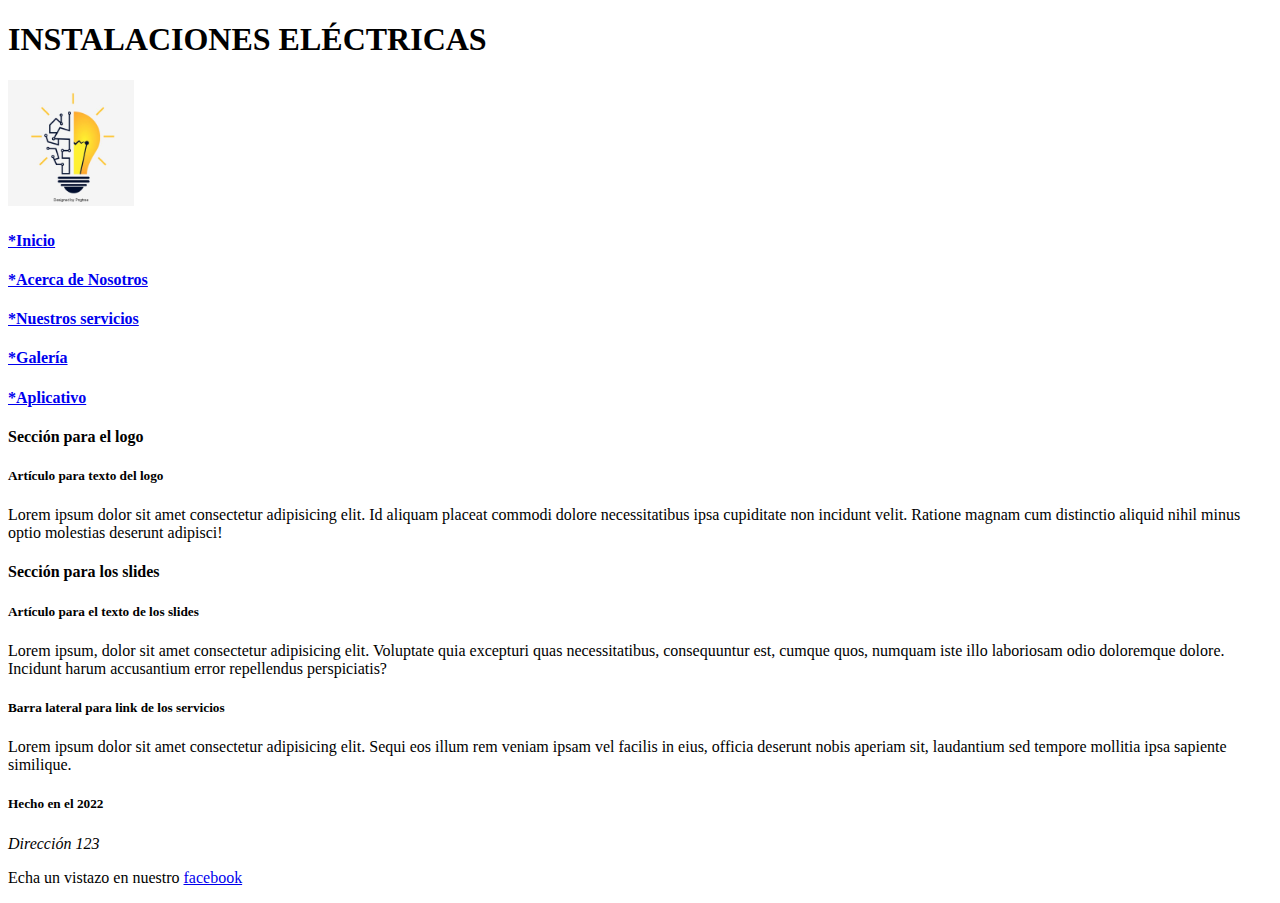
<file: index.html>
<!DOCTYPE html>
<html>
    <head>
        <title>ProyectoPedidos</title>
    </head>
    <body>
        <header>
            <h1>INSTALACIONES ELÉCTRICAS</h1>
        </header>
        <img style="width: 10%;" src="./Assets/logo.jpg" alt="Logo">
        <nav> 
            <h4><a href="./index.html">*Inicio</a></h4>
            <h4><a href="./AcercaDeNosotros.html">*Acerca de Nosotros</a></h4>
            <h4><a href="./NuestrosServicios.html">*Nuestros servicios</a></h4>
            <h4><a href="./Galería.html">*Galería</a></h4>
            <h4><a href="./Aplicativo.html">*Aplicativo</a></h4>
        </nav>
        <section>
            <h4>Sección para el logo</h4>
            <article >
                <h5>Artículo para texto del logo</h5>  
                <p>Lorem ipsum dolor sit amet consectetur adipisicing elit. Id aliquam placeat commodi dolore necessitatibus ipsa cupiditate non incidunt velit. Ratione magnam cum distinctio aliquid nihil minus optio molestias deserunt adipisci!</p>              
            </article>
        </section>
        <section>
            <h4>Sección para los slides</h4>
            <article>
                <h5>Artículo para el texto de los slides</h5>
                <p>Lorem ipsum, dolor sit amet consectetur adipisicing elit. Voluptate quia excepturi quas necessitatibus, consequuntur est, cumque quos, numquam iste illo laboriosam odio doloremque dolore. Incidunt harum accusantium error repellendus perspiciatis?</p>
            </article>
        </section>
        <aside>
            <h5>Barra lateral para link de los servicios</h5>
            <p>Lorem ipsum dolor sit amet consectetur adipisicing elit. Sequi eos illum rem veniam ipsam vel facilis in eius, officia deserunt nobis aperiam sit, laudantium sed tempore mollitia ipsa sapiente similique.</p>
        </aside>
        <footer>
            <h5>Hecho en el 2022</h5>
            <address>Dirección 123</address>
            <p>Echa un vistazo en nuestro <a href="https://es-la.facebook.com/"> facebook</a></p>
        </footer>
    </body>
</html>
</file>
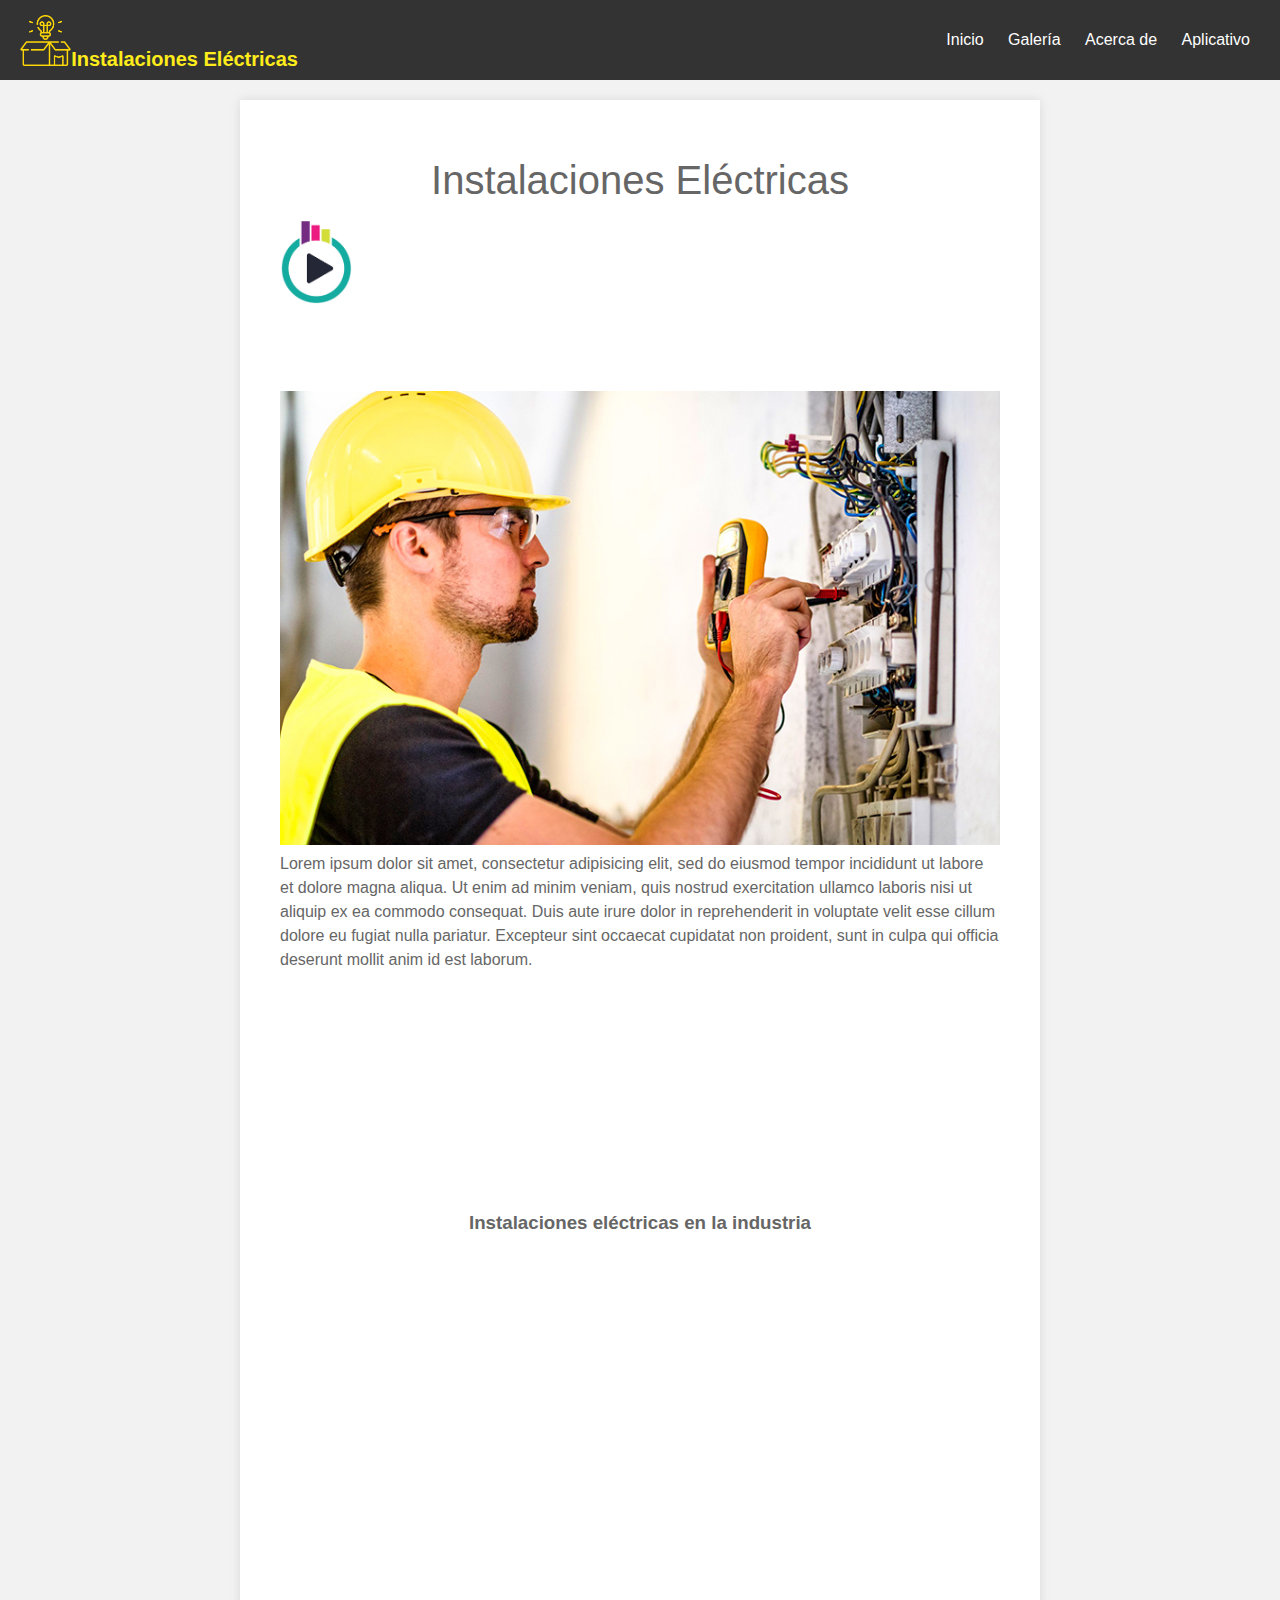
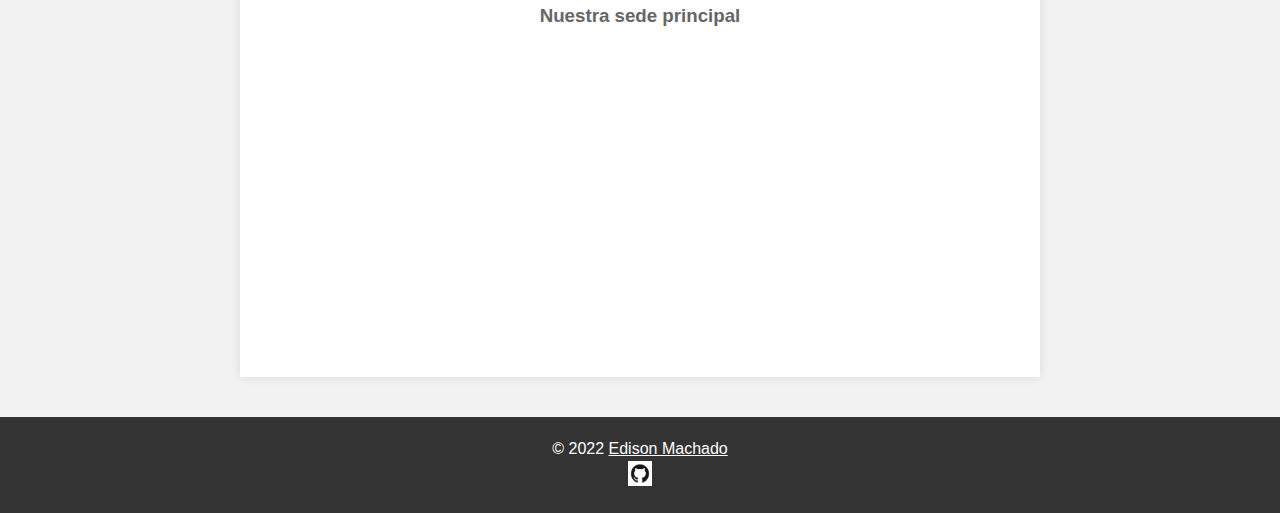
<file: SitioWeb/html/index.html>
<!DOCTYPE html>
<html lang="es">
<head>
    <meta charset="UTF-8">
    <meta http-equiv="X-UA-Compatible" content="IE=edge">
    <meta name="viewport" content="width=device-width, initial-scale=1.0">
    <title>Aplicativo</title>
    <link rel="shortcut icon" href="../../Assets/Head/favicon.ico" type="image/x-icon">
    <link rel="stylesheet" href="../css/index.css">
</head>
<body>
    <header id="Cabecera">		
		<a id="Logo" href="./index.html">
			<span class="NombreSitio"><img id="imag"  src="../../Assets/Header/LogoEmpresa.png" alt="">Instalaciones Eléctricas</span>

			<!-- <span class="NombreSitio">Instalaciones Eléctricas</span> -->
			<!-- <span class="Artículos">Contactores / Arrancadores / Variadores</span> -->
		</a>
		<nav>
			<ul>
				<li><a href="./index.html">Inicio</a></li>				
				<li><a href="./Galería.html">Galería</a></li>
				<li><a href="./AcercaDeNosotros.html">Acerca de</a></li>
				<li><a href="./Aplicativo.html">Aplicativo</a></li>
			</ul>
		</nav>
	</header>	
	<section id="Contenido">	
		<article>
			<header>
				<h1>Instalaciones Eléctricas</h1>
				<!-- <h4>  Escucha a nuestra Asesora !!</h4> -->
				<a href="#VerVideo"><img class="logoVideo" src="../../Assets/Aplicativo/videoLogo.png" alt="LogoVideo"></a>
			</header>		 
			<div class="Parrafo">
				<img class="imagenCentral" src="../../Assets/Inicio/tipos-de-instalaciones-electricas.jpg" alt="ImgInicio" />			
				<p>Lorem ipsum dolor sit amet, consectetur adipisicing elit, sed do eiusmod tempor incididunt ut labore et dolore magna aliqua. Ut enim ad minim veniam, quis nostrud exercitation ullamco laboris nisi ut aliquip ex ea commodo consequat. Duis aute irure dolor in reprehenderit in voluptate velit esse cillum dolore eu fugiat nulla pariatur. Excepteur sint occaecat cupidatat non proident, sunt in culpa qui officia deserunt mollit anim id est laborum.</p>
			</div>			
		</article>	
		<div align = "center" class="Video">
			<h3 id="VerVideo">Instalaciones eléctricas en la industria</h3>
			<iframe width="400" height="300" src="https://www.youtube.com/embed/58m-NjdTgJ8" title="YouTube video player" frameborder="0" allow="accelerometer; autoplay; clipboard-write; encrypted-media; gyroscope; picture-in-picture" allowfullscreen></iframe>
		</div>
		<br>
		<div align= "center" class="Mapa">	
			<h3>Nuestra sede principal</h3>	
			<iframe src="https://www.google.com/maps/embed?pb=!1m14!1m12!1m3!1d1988.4642608614533!2d-74.10269567144856!3d4.606818769326936!2m3!1f0!2f0!3f0!3m2!1i1024!2i768!4f13.1!5e0!3m2!1ses!2sco!4v1650582232494!5m2!1ses!2sco" width="400" height="300" style="border:0;" allowfullscreen="" loading="lazy" referrerpolicy="no-referrer-when-downgrade"></iframe>
		</div>
		<br>
	</section>	
	<footer id="Footer">
		<p>&copy; 2022 <a href="https://github.com/edisongustavomachado" target="blank">Edison Machado</a></p>
		<img src="../../Assets/Footer/LogoGitHub.png" alt="LogoGithub">
	</footer>
</body>
</html>
</file>
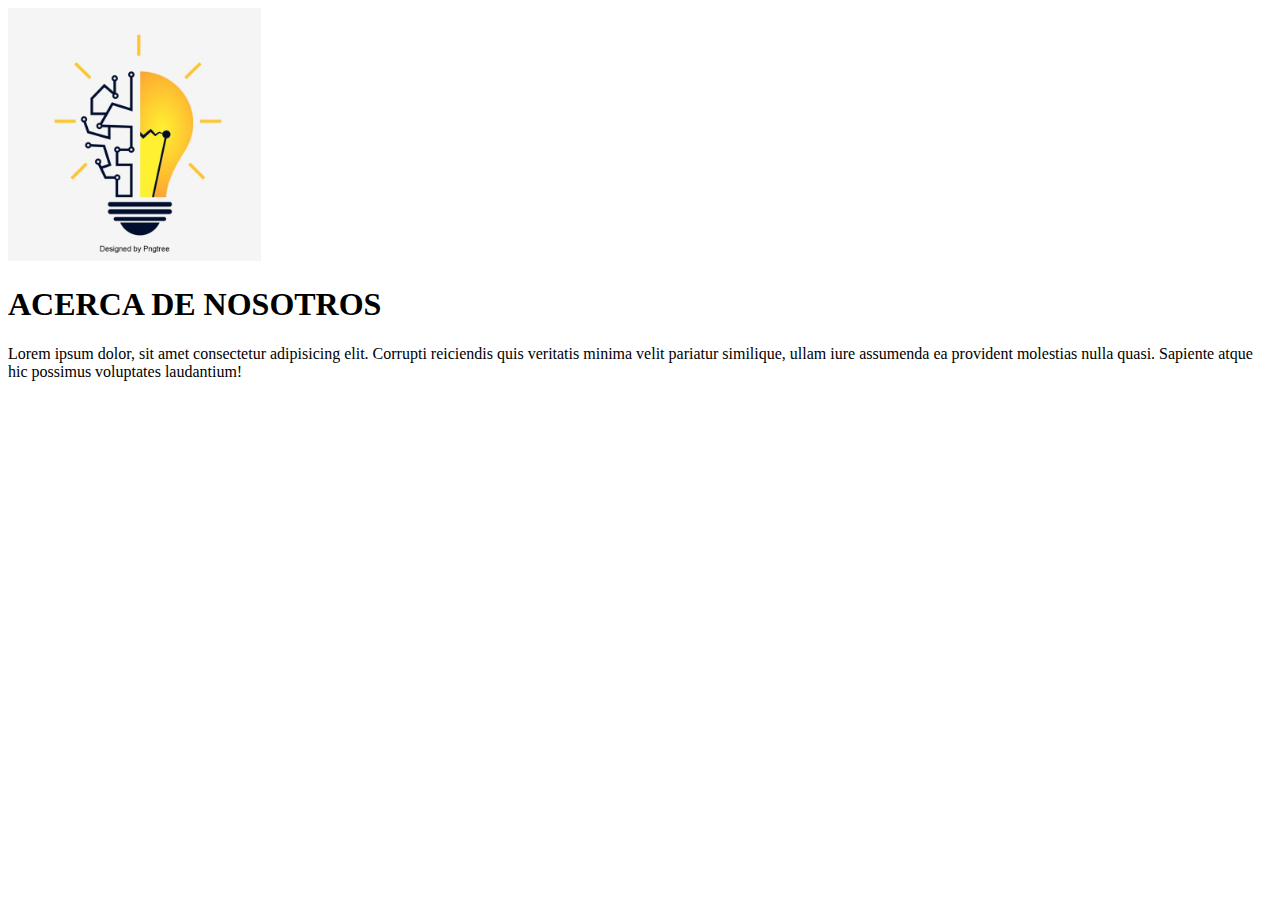
<file: AcercaDeNosotros.html>
<!DOCTYPE html>
<html lang="en">
<head>
    <meta charset="UTF-8">
    <meta http-equiv="X-UA-Compatible" content="IE=edge">
    <meta name="viewport" content="width=device-width, initial-scale=1.0">
    <title>Acerca de Nosotros</title>
</head>
<body>
    <a href="index.html"><img style="width: 20%;" src="./Assets/logo.jpg" alt="Logo"></a>
    <h1>ACERCA DE NOSOTROS</h1>
    <P>Lorem ipsum dolor, sit amet consectetur adipisicing elit. Corrupti reiciendis quis veritatis minima velit pariatur similique, ullam iure assumenda ea provident molestias nulla quasi. Sapiente atque hic possimus voluptates laudantium!</P>
</body>
</html>
</file>
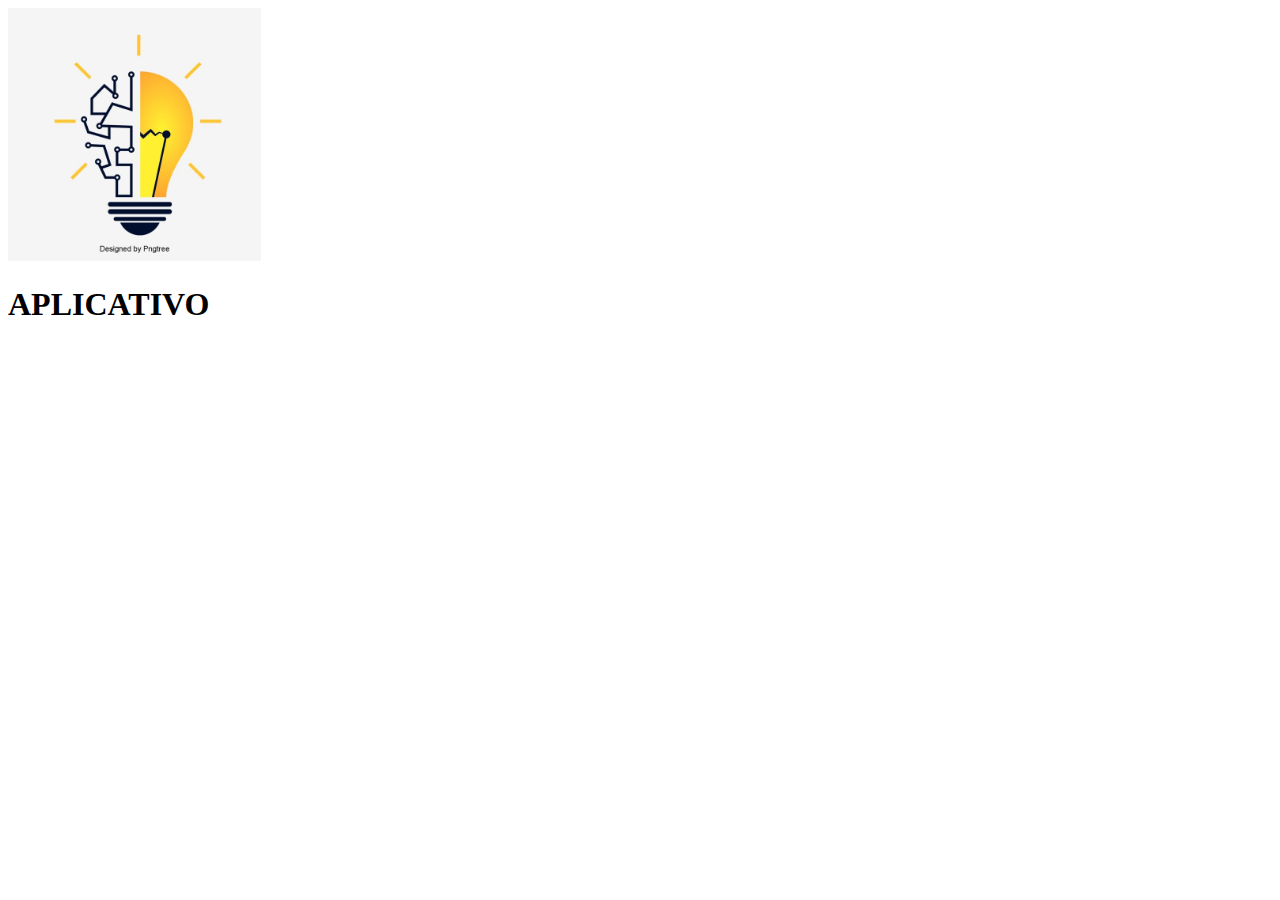
<file: Aplicativo.html>
<!DOCTYPE html>
<html lang="en">
<head>
    <meta charset="UTF-8">
    <meta http-equiv="X-UA-Compatible" content="IE=edge">
    <meta name="viewport" content="width=device-width, initial-scale=1.0">
    <title>Aplicativo</title>
</head>
<body>
    <a href="index.html"><img style="width: 20%;" src="./Assets/logo.jpg" alt="Logo"></a>
    <h1>APLICATIVO</h1>
</body>
</html>
</file>
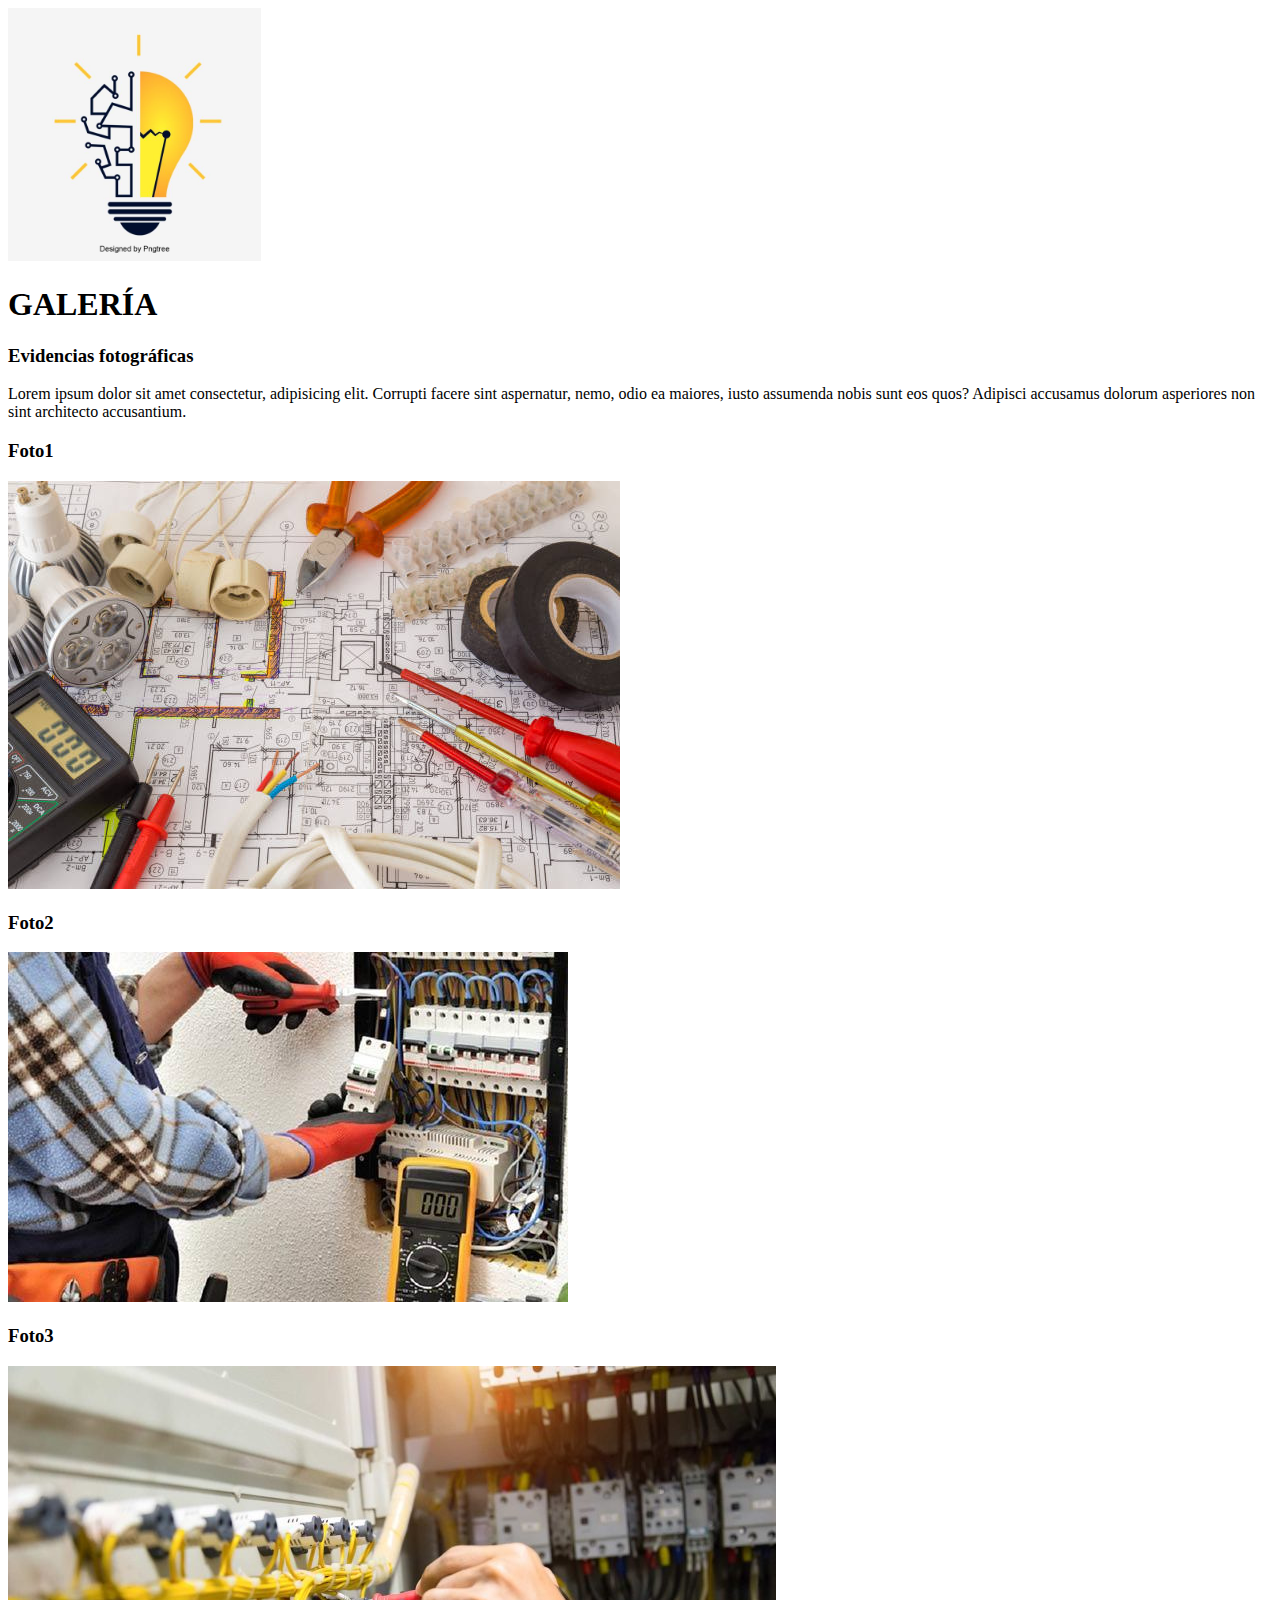
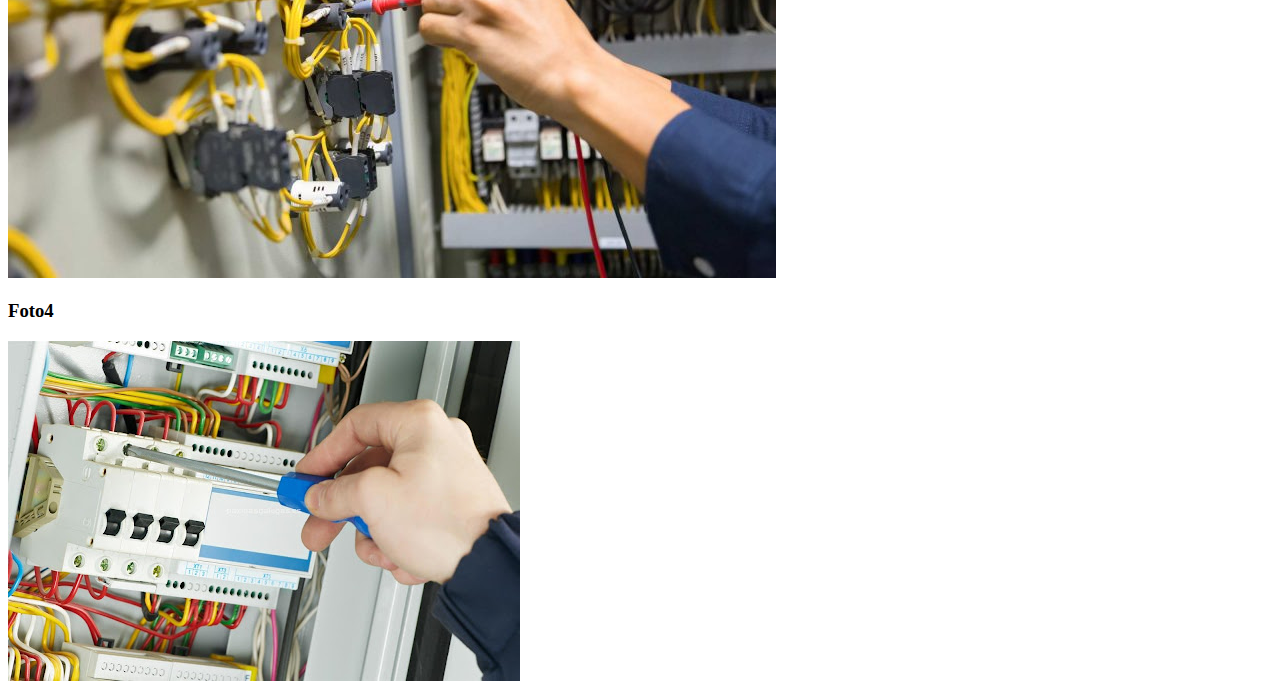
<file: Galería.html>
<!DOCTYPE html>
<html lang="en">
<head>
    <meta charset="UTF-8">
    <meta http-equiv="X-UA-Compatible" content="IE=edge">
    <meta name="viewport" content="width=device-width, initial-scale=1.0">
    <title>Galería</title>
</head>
<body>
    <a href="index.html"><img style="width: 20%;" src="./Assets/logo.jpg" alt="Logo"></a>
    <h1>GALERÍA</h1>
    <H3>Evidencias fotográficas</H3>
    <p>Lorem ipsum dolor sit amet consectetur, adipisicing elit. Corrupti facere sint aspernatur, nemo, odio ea maiores, iusto assumenda nobis sunt eos quos? Adipisci accusamus dolorum asperiores non sint architecto accusantium.</p>
    <h3></h3>
    <h3>Foto1</h3>
    <img src="./Assets/galeria1.jpg" alt="Foto1">
    <h3>Foto2</h3>
    <img src="./Assets/galeria2.jpg" alt="Foto2">
    <h3>Foto3</h3>
    <img src="./Assets/galeria3.jpg" alt="Foto3">
    <h3>Foto4</h3>
    <img src="./Assets/galeria4.jpg" alt="Foto4">
</body>
</html>
</file>
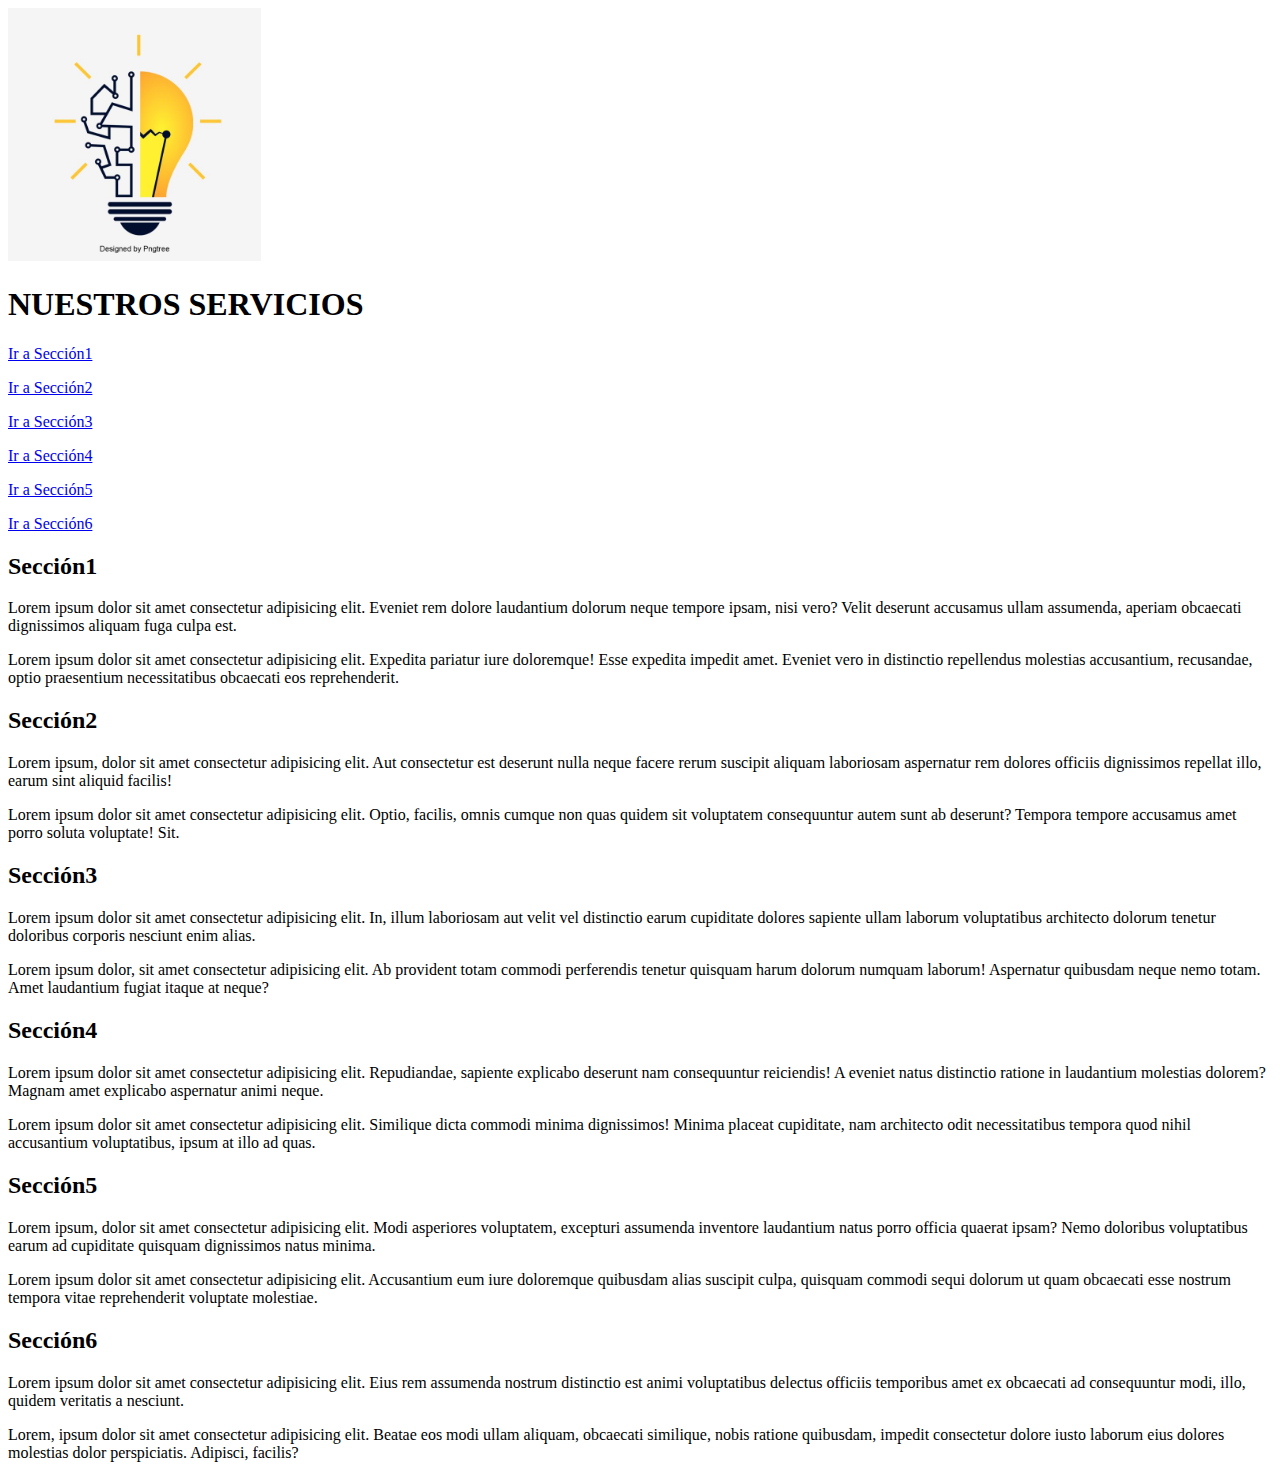
<file: NuestrosServicios.html>
<!DOCTYPE html>
<html lang="es">
<head>
    <meta charset="UTF-8">
    <meta http-equiv="X-UA-Compatible" content="IE=edge">
    <meta name="viewport" content="width=device-width, initial-scale=1.0">
    <title>Nuestros Servicios</title>
</head>
<body>
    <a href="index.html"><img style="width: 20%;" src="./Assets/logo.jpg" alt="Logo"></a>
    <header>
    <H1>NUESTROS SERVICIOS </H1>
    </header>

    <p><a href="#Sección1">Ir a Sección1</a></p>
    <p><a href="#Sección2">Ir a Sección2</a></p>
    <p><a href="#Sección3">Ir a Sección3</a></p>
    <p><a href="#Sección4">Ir a Sección4</a></p>
    <p><a href="#Sección5">Ir a Sección5</a></p>
    <p><a href="#Sección6">Ir a Sección6</a></p>

    <section id="Sección1">
        <h2>Sección1</h2>
        <p>Lorem ipsum dolor sit amet consectetur adipisicing elit. Eveniet rem dolore laudantium dolorum neque tempore ipsam, nisi vero? Velit deserunt accusamus ullam assumenda, aperiam obcaecati dignissimos aliquam fuga culpa est.</p>
        <p>Lorem ipsum dolor sit amet consectetur adipisicing elit. Expedita pariatur iure doloremque! Esse expedita impedit amet. Eveniet vero in distinctio repellendus molestias accusantium, recusandae, optio praesentium necessitatibus obcaecati eos reprehenderit.</p>
    </section>
    <section id="Sección2">
        <h2>Sección2</h2>
        <p>Lorem ipsum, dolor sit amet consectetur adipisicing elit. Aut consectetur est deserunt nulla neque facere rerum suscipit aliquam laboriosam aspernatur rem dolores officiis dignissimos repellat illo, earum sint aliquid facilis!</p>
        <p>Lorem ipsum dolor sit amet consectetur adipisicing elit. Optio, facilis, omnis cumque non quas quidem sit voluptatem consequuntur autem sunt ab deserunt? Tempora tempore accusamus amet porro soluta voluptate! Sit.</p>
    </section>
    <section id="Sección3">
        <h2>Sección3</h2>
        <p>Lorem ipsum dolor sit amet consectetur adipisicing elit. In, illum laboriosam aut velit vel distinctio earum cupiditate dolores sapiente ullam laborum voluptatibus architecto dolorum tenetur doloribus corporis nesciunt enim alias.</p>
        <p>Lorem ipsum dolor, sit amet consectetur adipisicing elit. Ab provident totam commodi perferendis tenetur quisquam harum dolorum numquam laborum! Aspernatur quibusdam neque nemo totam. Amet laudantium fugiat itaque at neque?</p>
    </section>
    <section id="Sección4">
        <h2>Sección4</h2>
        <p>Lorem ipsum dolor sit amet consectetur adipisicing elit. Repudiandae, sapiente explicabo deserunt nam consequuntur reiciendis! A eveniet natus distinctio ratione in laudantium molestias dolorem? Magnam amet explicabo aspernatur animi neque.</p>
        <p>Lorem ipsum dolor sit amet consectetur adipisicing elit. Similique dicta commodi minima dignissimos! Minima placeat cupiditate, nam architecto odit necessitatibus tempora quod nihil accusantium voluptatibus, ipsum at illo ad quas.</p>
    </section>
    <section id="Sección5">
        <h2>Sección5</h2>
        <p>Lorem ipsum, dolor sit amet consectetur adipisicing elit. Modi asperiores voluptatem, excepturi assumenda inventore laudantium natus porro officia quaerat ipsam? Nemo doloribus voluptatibus earum ad cupiditate quisquam dignissimos natus minima.</p>
        <p>Lorem ipsum dolor sit amet consectetur adipisicing elit. Accusantium eum iure doloremque quibusdam alias suscipit culpa, quisquam commodi sequi dolorum ut quam obcaecati esse nostrum tempora vitae reprehenderit voluptate molestiae.</p>
    </section>
    <section id="Sección6">
        <h2>Sección6</h2>
        <p>Lorem ipsum dolor sit amet consectetur adipisicing elit. Eius rem assumenda nostrum distinctio est animi voluptatibus delectus officiis temporibus amet ex obcaecati ad consequuntur modi, illo, quidem veritatis a nesciunt.</p>
        <p>Lorem, ipsum dolor sit amet consectetur adipisicing elit. Beatae eos modi ullam aliquam, obcaecati similique, nobis ratione quibusdam, impedit consectetur dolore iusto laborum eius dolores molestias dolor perspiciatis. Adipisci, facilis?</p>
    </section>
</body>
</html>
</file>
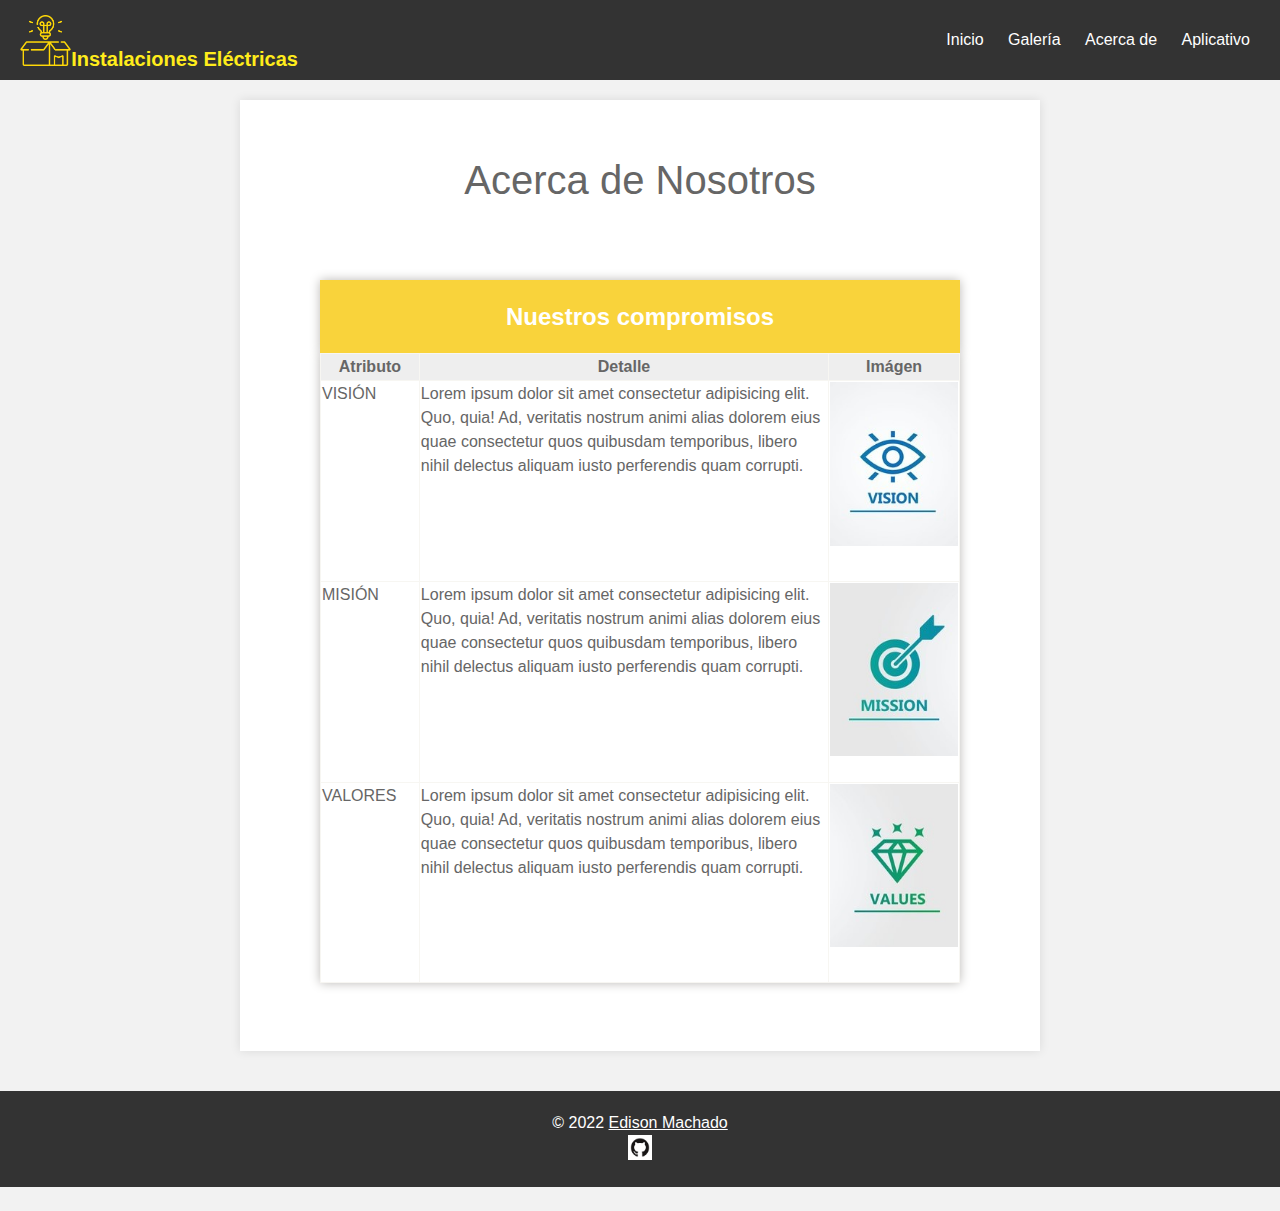
<file: SitioWeb/html/AcercaDeNosotros.html>
<!DOCTYPE html>
<html lang="es">
<head>
    <meta charset="UTF-8">
    <meta http-equiv="X-UA-Compatible" content="IE=edge">
    <meta name="viewport" content="width=device-width, initial-scale=1.0">
    <title>AcercaDeNosotros</title>
    <link rel="stylesheet" href="../css/AcercaDeNosotros.css">
    <link rel="shortcut icon" href="../../Assets/Head/favicon.ico" type="image/x-icon">
</head>
<body>
    <header id="Cabecera">		
		<a id="Logo" href="./index.html">
			<span class="NombreSitio"><img id="imag"  src="../../Assets/Header/LogoEmpresa.png" alt="">Instalaciones Eléctricas</span>

			<!-- <span class="NombreSitio">Instalaciones Eléctricas</span> -->
			<!-- <span class="Artículos">Contactores / Arrancadores / Variadores</span> -->
		</a>
		<nav>
			<ul>
				<li><a href="./index.html">Inicio</a></li>				
				<li><a href="./Galería.html">Galería</a></li>
				<li><a href="./AcercaDeNosotros.html">Acerca de</a></li>
				<li><a href="./Aplicativo.html">Aplicativo</a></li>
			</ul>
		</nav>
	</header>	
	<section id="Contenido">	
		<article>
			<header>
				<h1>Acerca de Nosotros</h1>
			</header>	           
			
		</article>	


	
    
        <table>
            <caption><h2>Nuestros compromisos</h2></caption>
            <thead>
                <tr>
                    <th>Atributo</th>
                    <th>Detalle</th>
                    <th>Imágen</th>
                </tr>
            </thead>
            <tbody>
                <tr>
                    <td>VISIÓN</td>
                    <td><p>Lorem ipsum dolor sit amet consectetur adipisicing elit. Quo, quia! Ad, veritatis nostrum animi alias dolorem eius quae consectetur quos quibusdam temporibus, libero nihil delectus aliquam iusto perferendis quam corrupti.</P></TD>
                    <td><img src="../../Assets/AcercaDeNosotros/Visión.jpg" alt="Visión"></td>

                </tr>
                <tr>
                    <td>MISIÓN</td>
                    <td><p>Lorem ipsum dolor sit amet consectetur adipisicing elit. Quo, quia! Ad, veritatis nostrum animi alias dolorem eius quae consectetur quos quibusdam temporibus, libero nihil delectus aliquam iusto perferendis quam corrupti.</P></TD>
                    <td><img src="../../Assets/AcercaDeNosotros/Misión.jpg" alt="Misión"></td>

                </tr>
                <tr>
                    <td>VALORES</td>
                    <td><p>Lorem ipsum dolor sit amet consectetur adipisicing elit. Quo, quia! Ad, veritatis nostrum animi alias dolorem eius quae consectetur quos quibusdam temporibus, libero nihil delectus aliquam iusto perferendis quam corrupti.</P></TD>
                    <td><img src="../../Assets/AcercaDeNosotros/Valores.jpg" alt="Valores"></td>

                </tr>
            </tbody>
        </table>
        <br>
        <br>
        
    </section>	
	<footer id="Footer">
		<p>&copy; 2022 <a href="https://github.com/edisongustavomachado" target="blank">Edison Machado</a></p>
		<img src="../../Assets/Footer/LogoGitHub.png" alt="LogoGithub">
	</footer>
</body>





    <br>

</body>

</html>
</file>
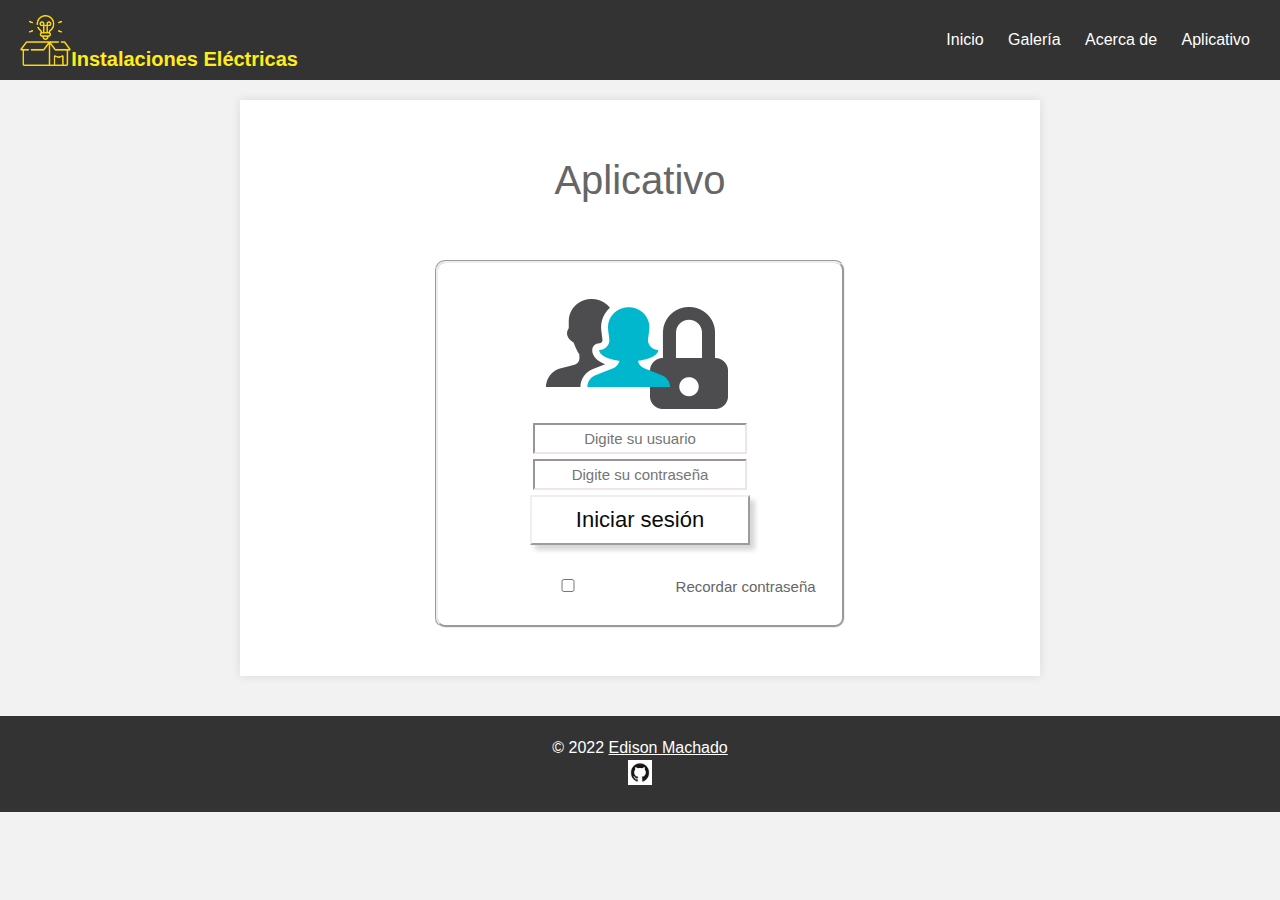
<file: SitioWeb/html/Aplicativo.html>
<!DOCTYPE html>
<html lang="es">
<head>
    <meta charset="UTF-8">
    <meta http-equiv="X-UA-Compatible" content="IE=edge">
    <meta name="viewport" content="width=device-width, initial-scale=1.0">
    <title>Aplicativo</title>
    <link rel="stylesheet" href="../css/Aplicativo.css">
    <link rel="shortcut icon" href="../../Assets/Head/favicon.ico" type="image/x-icon">
</head>
<body>
    <header id="Cabecera">		
		<a id="Logo" href="./index.html">
			<span class="NombreSitio"><img id="imag"  src="../../Assets/Header/LogoEmpresa.png" alt="">Instalaciones Eléctricas</span>
			<!-- <span class="NombreSitio">Instalaciones Eléctricas</span> -->
			<!-- <span class="Artículos">Contactores / Arrancadores / Variadores</span> -->
		</a>
		<nav>
			<ul>
				<li><a href="./index.html">Inicio</a></li>				
				<li><a href="./Galería.html">Galería</a></li>
				<li><a href="./AcercaDeNosotros.html">Acerca de</a></li>
				<li><a href="./Aplicativo.html">Aplicativo</a></li>
			</ul>
		</nav>
	</header>	
	<section id="Contenido">	
		<article>
			<header>
				<h1>Aplicativo</h1>
			</header>	           
		</article>	
	
    
        <form>
			<div class="Objetos">
				<img src="../../Assets/Aplicativo/login.png" alt="Login">
				<br>
				<input type="text" placeholder="Digite su usuario">
				<br>
				<input type="password" placeholder="Digite su contraseña">
				<br>
				<button id="Botón" type="Submite">Iniciar sesión</button>
				<br>
			</div>
            <div class="recordarContraseña"> 
                <input type="checkbox" name="Recordar">
                <label for="recordar">Recordar contraseña</label>
            </div>
			<br>
        </form>
		<br>
		<br>

    </section>
	<footer id="Footer">
		<p>&copy; 2022 <a href="https://github.com/edisongustavomachado" target="blank">Edison Machado</a></p>
		<img src="../../Assets/Footer/LogoGitHub.png" alt="LogoGithub">
	</footer>
</body>
</html>
</file>
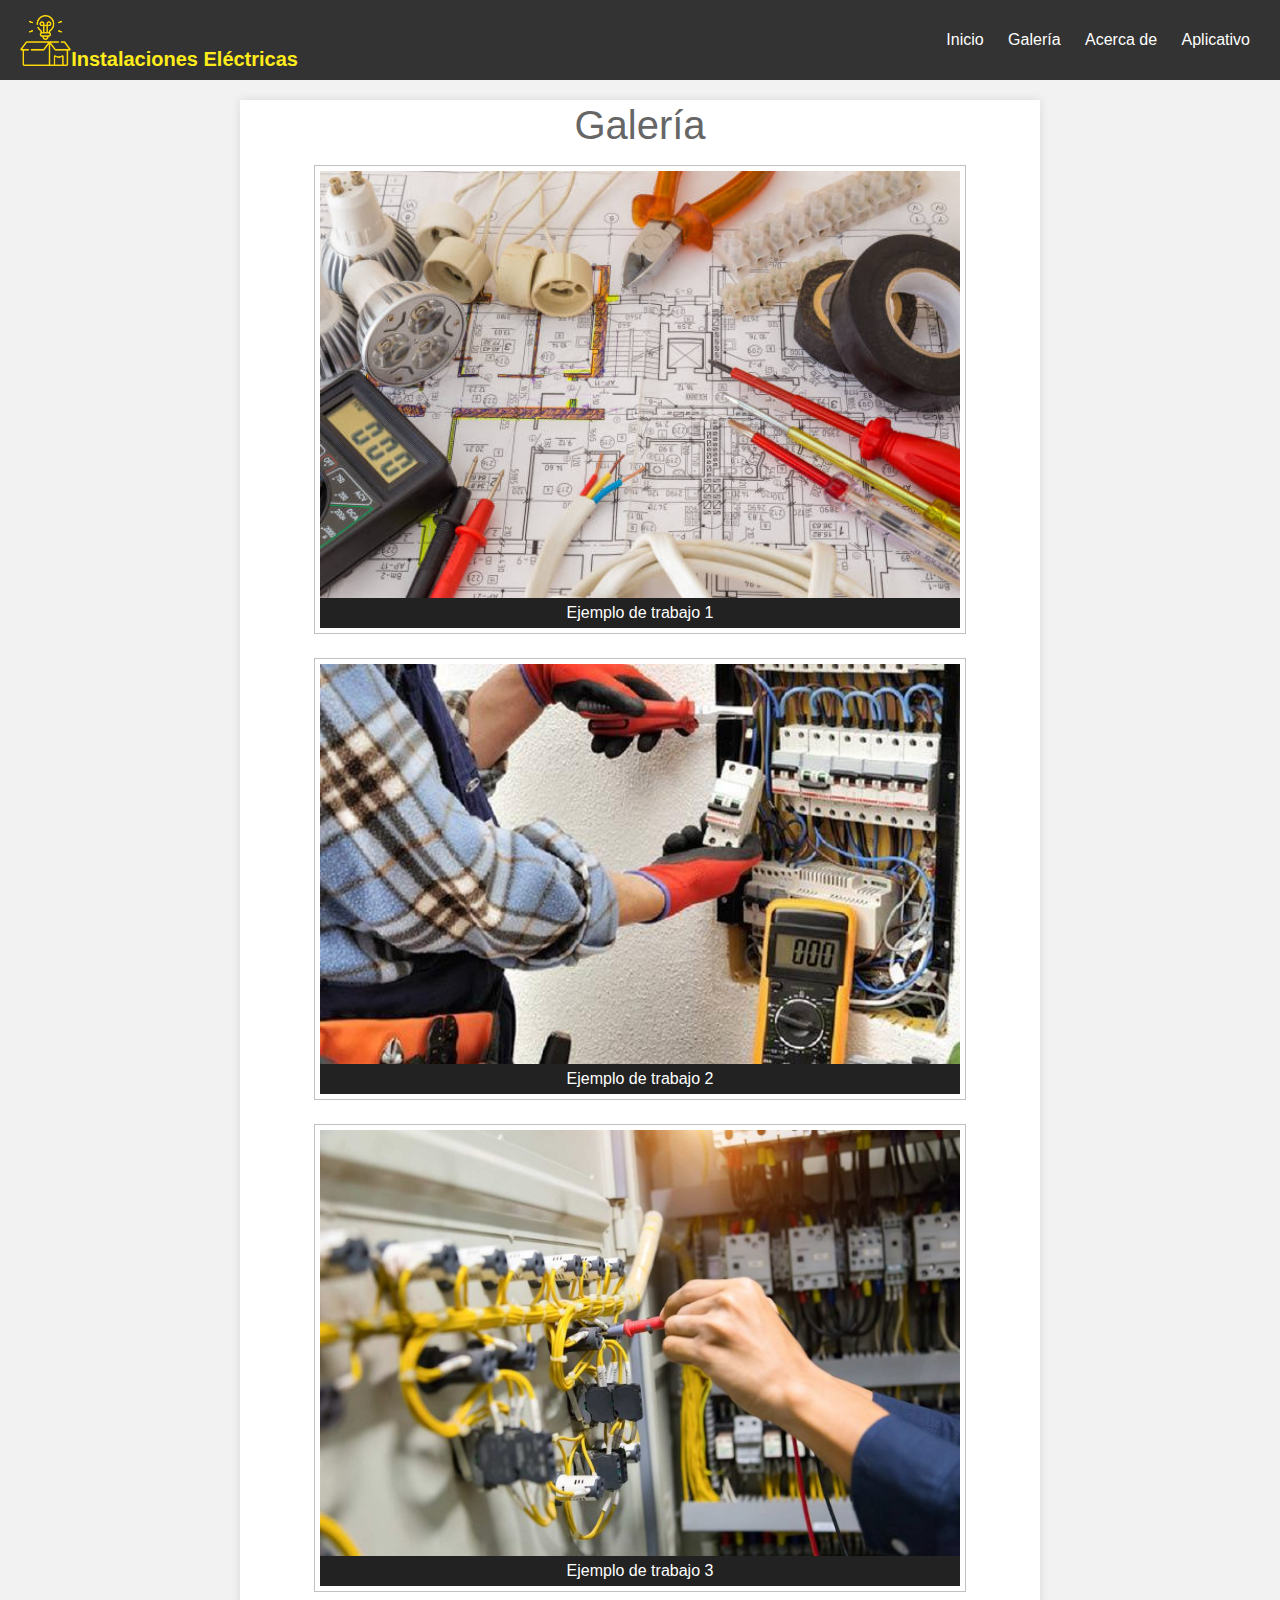
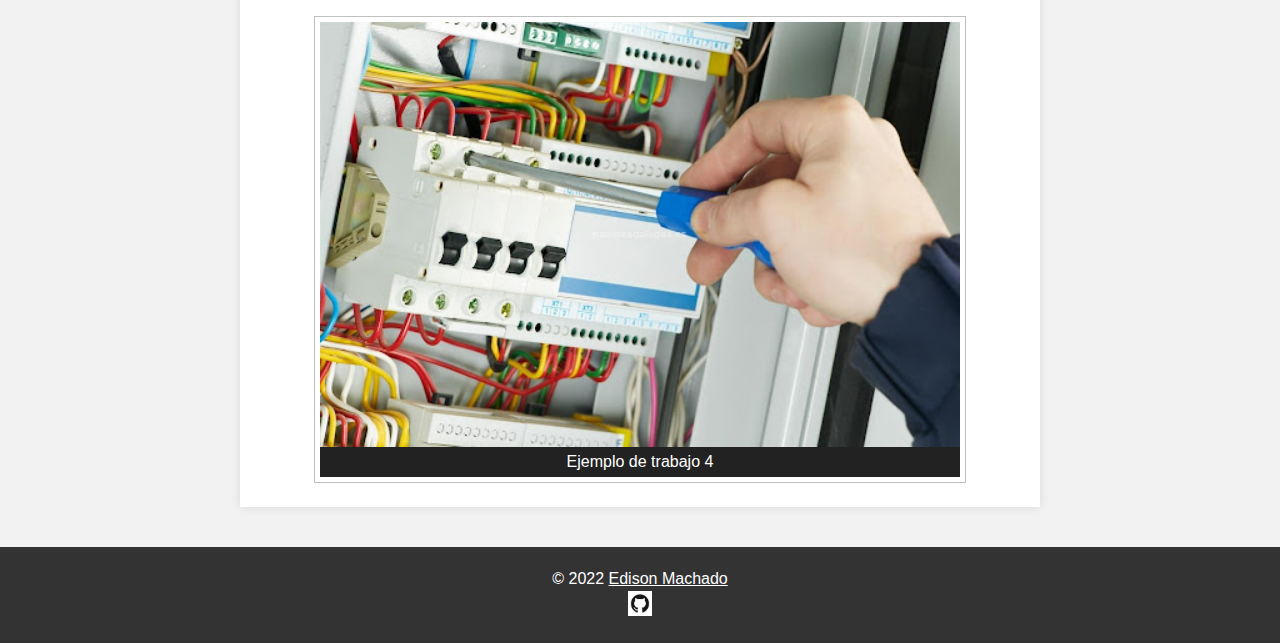
<file: SitioWeb/html/Galería.html>
<!DOCTYPE html>
<html lang="es">
<head>
    <meta charset="UTF-8">
    <meta http-equiv="X-UA-Compatible" content="IE=edge">
    <meta name="viewport" content="width=device-width, initial-scale=1.0">
    <title>Galería</title>
    <link rel="shortcut icon" href="../../Assets/Head/favicon.ico" type="image/x-icon">
    <link rel="stylesheet" href="../css/Galería.css">
</head>
<body>
    <header id="Cabecera">		
		<a id="Logo" href="./index.html">
			<span class="NombreSitio"><img id="imag"  src="../../Assets/Header/LogoEmpresa.png" alt="">Instalaciones Eléctricas</span>

			<!-- <span class="NombreSitio">Instalaciones Eléctricas</span> -->
			<!-- <span class="Artículos">Contactores / Arrancadores / Variadores</span> -->
		</a>
		<nav>
			<ul>
				<li><a href="./index.html">Inicio</a></li>				
				<li><a href="./Galería.html">Galería</a></li>
				<li><a href="./AcercaDeNosotros.html">Acerca de</a></li>
				<li><a href="./Aplicativo.html">Aplicativo</a></li>
			</ul>
		</nav>
	</header>	
	<section id="Contenido">	
		<article>
			<header>
			    <h1>Galería</h1>
			</header>		
			<figure>
            	<img src="../../Assets/galeria1.jpg" alt="Foto1">
				<figcaption>Ejemplo de trabajo 1</figcaption>
			</figure> 
			<br>
			<figure>	
				<img src="../../Assets/galeria2.jpg" alt="Foto2">
				<figcaption>Ejemplo de trabajo 2</figcaption>
			</figure>
			<br>
			<figure>
            	<img src="../../Assets/galeria3.jpg" alt="Foto3">
				<figcaption>Ejemplo de trabajo 3</figcaption>
			</figure>
			<br>
			<figure>
            	<img src="../../Assets/galeria4.jpg" alt="Foto4">
				<figcaption>Ejemplo de trabajo 4</figcaption>  
			</figure>
			<br>      
		</article>	
	</section>	
	<footer id="Footer">
		<p>&copy; 2022 <a href="https://github.com/edisongustavomachado" target="blank">Edison Machado</a></p>
		<img src="../../Assets/Footer/LogoGitHub.png" alt="LogoGithub">
	</footer>
</body>
</html>
</file>
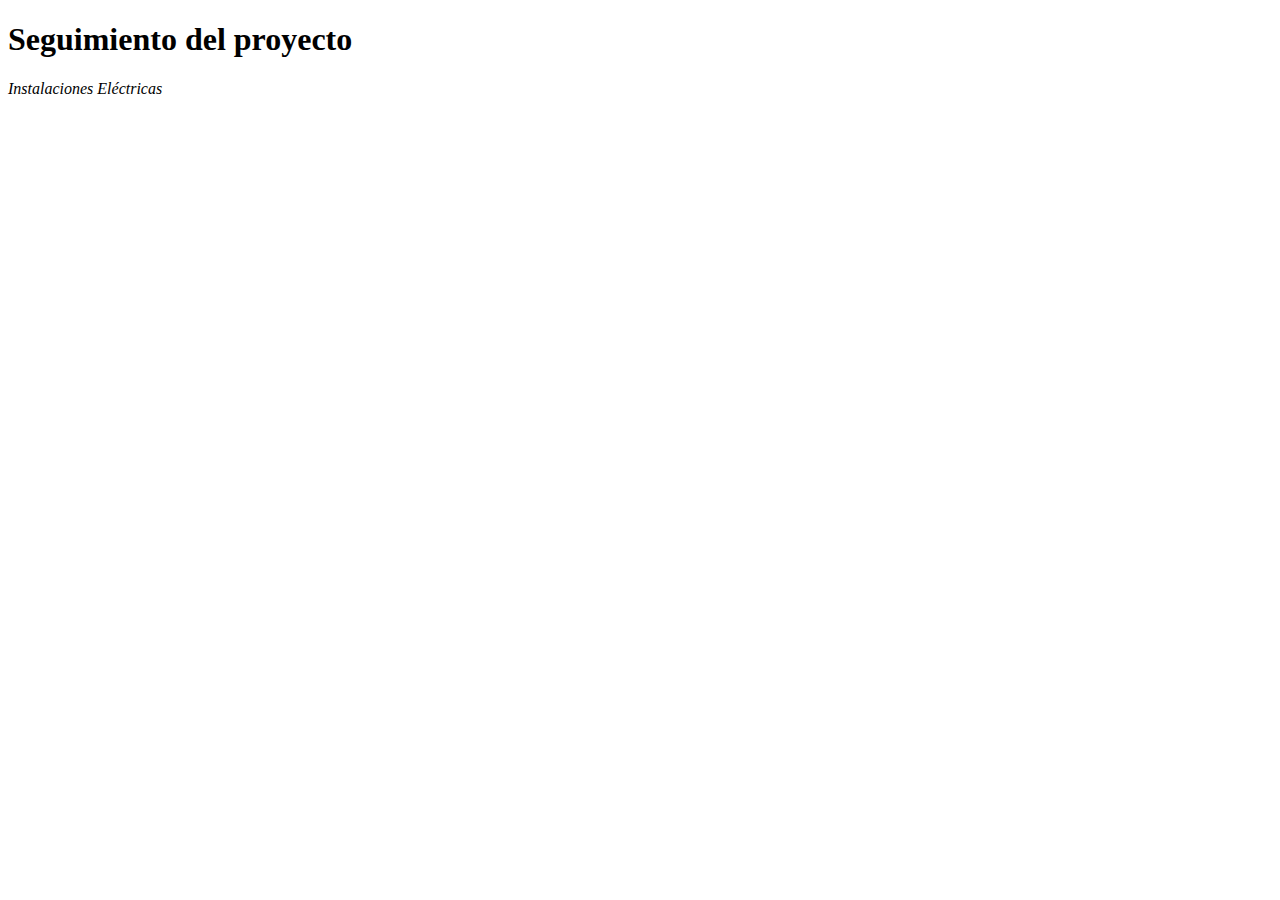
<file: SitioWeb/html/seguimiento.html>
<!DOCTYPE html>
<html lang="es">
    <head>
        <title>Seguimiento del proyecto de Edison</title>
        <link rel="shortcut icon" href="/ProyectoPedidos/Assets/Head/favicon.ico" type="image/x-icon">
    </head>
    <body>
        <h1> Seguimiento del proyecto</h1>
        
    </body>
    <footer>
        <address>Instalaciones Eléctricas</address>
    </footer>
</html>
</file>
<file: SitioWeb/css/index.css>
body {
	margin: 0;
	padding: 0;
	font-family: Helvetica, Arial, sans-serif;
	color: #666;
	background: #f2f2f2; 
	font-size: 1em;
	line-height: 100%;
}

h1 {	
	font-size: 250%;
	line-height: 125%;
	margin: 15px 0;
	text-align: center;
	font-weight: 300;
}

p {
	margin: 0 0 25% 0;
}


img {
	max-width: 100%;
	height: auto;    
}
/*Cabecera*/

#Cabecera {
	background: #333;
	color: white;
	height: 80px;
}	
#Cabecera a {
	color: white;
}

#Logo {
	float: left;
	padding: 15px 0 0 20px;
	text-decoration: none;
}

#Logo .NombreSitio {
		display: block;
		font-weight: 700;
		font-size: 125%;
        color: #ffec1b;
	}
    #Logo .NombreSitio:hover {		
		color: rgb(246, 246, 243);
		
	}
	/* #Logo .Artículos {
		display: block;
		font-weight: 300;
		font-size: 0.8em;
		color: #999;
	} */
	#Logo a{    
		color: #1bf7ff;
    }
	
	
	nav {
	float: right;
}
nav ul {
	margin: 0;
	padding: 0;
	list-style: none;
	padding-right: 20px;
}

nav ul li {
			display: inline-block;
			line-height: 80px;
		}
		
		nav ul li a {
			display: block;
				padding: 0 10px;
				text-decoration: none;
			}			
			nav ul li a:hover {
					background: #f5ce31;
				}
				/*Contenido*/
				#Contenido {
					background: white;
					width: 90%;
					max-width: 800px;
					margin: 20px auto;
					box-shadow: 0 0 10px rgba(0,0,0,.1);
				}
				
	#Contenido header,
	#Contenido .Parrafo {
		padding: 40px;
	}
	/*Footer*/
	
	#Footer {
		background: #333;
		color: white;
		text-align: center;
		padding: 20px;
		margin-top: 40px;
	}
	#Footer p {
		margin: 0;
	}
	
	#Footer a {
		color: white;
	}
	#Footer img{
		width: 2%;
	}
	
	
    #Cabecera {
		background: #333;
        color: white;
        height: 80px;
        
        width: 100%; /* hacemos que la cabecera ocupe el ancho completo de la página */
        left: 0; /* Posicionamos la cabecera al lado izquierdo */
        top: 0; /* Posicionamos la cabecera pegada arriba */
        position: fixed; /* Hacemos que la cabecera tenga una posición fija */
    }
    body {
        margin: 0;
        padding: 0;
        font-family: Helvetica, Arial, sans-serif;
        color: #666;
        background: #f2f2f2; 
        font-size: 1em;
        line-height: 1.5em;
        
        padding-top: 80px; /* Relleno superior igual a la altura de la cabecera*/
    }
	#imag{
		width: 12%;
	}

	.logoVideo{
		width: 10%;
	}
</file>
<file: SitioWeb/css/AcercaDeNosotros.css>
body {
	margin: 0;
	padding: 0;
	font-family: Helvetica, Arial, sans-serif;
	color: #666;
	background: #f2f2f2; 
	font-size: 1em;
	line-height: 100%;
}

h1 {	
	font-size: 250%;
	line-height: 125%;
	margin: 15px 0;
	text-align: center;
	font-weight: 300;
}

p {
	margin: 0 0 25% 0;
}

img {
	max-width: 100%;
	height: auto;    
}
/*Cabecera*/

#Cabecera {
	background: #333;
	color: white;
	height: 80px;
}	
	#Cabecera a {
		color: white;
	}

#Logo {
	float: left;
	padding: 15px 0 0 20px;
	text-decoration: none;
}
	
	#Logo .NombreSitio {
		display: block;
		font-weight: 700;
		font-size: 125%;
        color: #ffec1b;
	}
    #Logo .NombreSitio:hover {		
        color: rgb(253, 253, 253);

	}
	#Logo .Artículos {
		display: block;
		font-weight: 300;
		font-size: 0.8em;
		color: #999;
	}
	#Logo a{    
        color: #1bf7ff;
    }


nav {
	float: right;
}
	nav ul {
		margin: 0;
		padding: 0;
		list-style: none;
		padding-right: 20px;
	}
	
		nav ul li {
			display: inline-block;
			line-height: 80px;
		}
			
			nav ul li a {
				display: block;
				padding: 0 10px;
				text-decoration: none;
			}			
				nav ul li a:hover {
					background: #f5ce31;
				}
/*Contenido*/
#Contenido {
	background: white;
	width: 90%;
	max-width: 800px;
	margin: 20px auto;
	box-shadow: 0 0 10px rgb(0,0,0,.1);
}
	#Contenido header {
		padding: 40px;
	}



	/*TABLA-----------------------------------------------------------------------------------------*/
	table {
		table-layout: fixed;
		background: white;		
		width: 80%;
		margin: 20px auto;
		box-shadow: 0 0 10px rgb(187, 185, 182);
		border: 1px solid rgb(247, 197, 47);
		border-collapse: collapse;
		
		
	}
	tbody>tr:hover{
		background-color: #e5e5dd;
		color: rgb(3, 3, 3);
	}
	thead tr th {
		text-align: center;
	  }
	th, td {		
		text-align: left;
		vertical-align: top;
		border: 1px solid rgb(247, 246, 242);	
		caption-side: bottom;
	 }
	 caption {
		padding: 0.3em;
		color: #fff;
		 background: rgb(249, 211, 59);
		 box-shadow: 0 0 10px rgb(187, 185, 182);
	 }
	 th {
		background: #eee;
	 }
	 thead th:nth-child(1) {
		width: 15%;
	  }
	  thead th:nth-child(3) {
		width: 20%;
	  }





#Footer {
	background: #333;
	color: white;
	text-align: center;
	padding: 20px;
	margin-top: 40px;
}
	#Footer p {
		margin: 0;
	}	
	#Footer a {
		color: white;
	}
	#Footer img{
		width: 2%;
	}



	

    #Cabecera {
        background: #333;
        color: white;
        height: 80px;
        
        width: 100%; /* hacemos que la cabecera ocupe el ancho completo de la página */
        left: 0; /* Posicionamos la cabecera al lado izquierdo */
        top: 0; /* Posicionamos la cabecera pegada arriba */
        position: fixed; /* Hacemos que la cabecera tenga una posición fija */
    }
    body {
        margin: 0;
        padding: 0;
        font-family: Helvetica, Arial, sans-serif;
        color: #666;
        background: #f2f2f2; 
        font-size: 1em;
        line-height: 1.5em;
        
        padding-top: 80px; /* Relleno superior igual a la altura de la cabecera*/
    }

	#imag{
		width: 12%;
	}
</file>
<file: SitioWeb/css/Aplicativo.css>
body {
	margin: 0;
	padding: 0;
	font-family: Helvetica, Arial, sans-serif;
	color: #666;
	background: #f2f2f2; 
	font-size: 1em;
	line-height: 100%;
}
h1 {	
	font-size: 250%;
	line-height: 125%;
	margin: 15px 0;
	text-align: center;
	font-weight: 300;
}
#Cabecera {
	background: #333;
	color: white;
	height: 80px;
}	
	#Cabecera a {
		color: white;
	}



#Logo {
	float: left;
	padding: 15px 0 0 20px;
	text-decoration: none;
}	
	#Logo .NombreSitio {
		display: block;
		font-weight: 700;
		font-size: 125%;
        color: #ffec1b;
	}
    #Logo .NombreSitio:hover {		
        color: rgb(255, 255, 248);
	}

	#Logo a{    
        color: #1bf7ff;
    }
	#imag{
		width: 12%;
	}




nav {
	float: right;
}
	nav ul {
		margin: 0;
		padding: 0;
		list-style: none;
		padding-right: 20px;
	}
	
		nav ul li {
			display: inline-block;
			line-height: 80px;
		}
			
			nav ul li a {
				display: block;
				padding: 0 10px;
				text-decoration: none;
			}			
				nav ul li a:hover {
					background: #f5ce31;
				}
#Contenido {
	background: white;
	width: 90%;
	max-width: 800px;
	margin: 20px auto;
	box-shadow: 0 0 10px rgba(0,0,0,.1);
}
	#Contenido header{
		padding: 40px;
	}


#Footer {
	background: #333;
	color: white;
	text-align: center;
	padding: 20px;
	margin-top: 40px;
}
	#Footer p {
		margin: 0;
	}
	
	#Footer a {
		color: white;
	}

	#Footer img{
		width: 2%;
	}
    #Cabecera {
        background: #333;
        color: white;
        height: 80px;
        
        width: 100%; /* hacemos que la cabecera ocupe el ancho completo de la página */
        left: 0; /* Posicionamos la cabecera al lado izquierdo */
        top: 0; /* Posicionamos la cabecera pegada arriba */
        position: fixed; /* Hacemos que la cabecera tenga una posición fija */
    }
    body {
        margin: 0;
        padding: 0;
        font-family: Helvetica, Arial, sans-serif;
        color: #666;
        background: #f2f2f2; 
        font-size: 1em;
        line-height: 1.5em;
        
        padding-top: 80px; /* Relleno superior igual a la altura de la cabecera*/
    }
img{
	text-align: center;
}




form {
	margin: 0 auto; /* Centramos el formulario */
	width: 50%;   /* Sin ancho no podemos centrar el formulario */
	/*background-color: rgb(245, 240, 240); /* Color blanco para el formulario */
	padding: 2px; /* separamos los bordes del form del resto de elementos */
	border-radius: 10px; /* Redondeamos los bordes del form */	
	border-style: groove;	
 }


input{
    width: 50%;
    margin-bottom: 5px;
    padding: 5px;
    border-radius: 1px;
    border-color: rgb(239, 229, 229);
    font-size: 15px;
	text-align: center;	
}
input:focus{
    outline: none;
}
#Botón{
    background-color: rgb(255, 255, 255);
    color: rgb(11, 11, 11);
    padding: 10px;
    width: 55%;
    border-radius: 0%;
    font-size: 22px;
    font-family: Arial, Helvetica, sans-serif;
    border-color: rgb(241, 238, 238);
    box-shadow: 5px 5px 5px rgb(214, 214, 217);
	text-align: center;
}

#Botón:hover{
    color: rgb(105, 105, 104);
    box-shadow: 5px 5px 5px rgb(102, 102, 102);
    background-color: rgb(248, 243, 95);
}
 .recordarContraseña{
    padding-top: 30px;
    font-size: 15px;
	text-align: center;
} 
.Objetos{
	text-align: center;
	
}
</file>
<file: SitioWeb/css/Galería.css>
body {
	margin: 0;
	padding: 0;
	font-family: Helvetica, Arial, sans-serif;
	color: #666;
	background: #f2f2f2; 
	font-size: 1em;
	line-height: 100%;
}

h1 {	
	font-size: 250%;
	line-height: 125%;
	margin: 15px 0;
	text-align: center;
	font-weight: 300;
}




img {
	max-width: 100%;
	height: auto;    
}
/*Cabecera*/

#Cabecera {
	background: #333;
	color: white;
	height: 80px;
}	
	#Cabecera a {
		color: white;
	}

#Logo {
	float: left;
	padding: 15px 0 0 20px;
	text-decoration: none;
}
	
	#Logo .NombreSitio {
		display: block;
		font-weight: 700;
		font-size: 125%;
        color: #ffec1b;
	}
    #Logo .NombreSitio:hover {		
        color: rgb(241, 241, 241);

	}
	#Logo .Artículos {
		display: block;
		font-weight: 300;
		font-size: 0.8em;
		color: #999;
	}
	#Logo a{    
        color: #1bf7ff;
    }


nav {
	float: right;
}
	nav ul {
		margin: 0;
		padding: 0;
		list-style: none;
		padding-right: 20px;
	}
	
		nav ul li {
			display: inline-block;
			line-height: 80px;
		}
			
			nav ul li a {
				display: block;
				padding: 0 10px;
				text-decoration: none;
			}			
				nav ul li a:hover {
					background: #f5ce31;
				}
/*Contenido*/
#Contenido {
	background: white;
	width: 90%;
	max-width: 800px;
	margin: 20px auto;
	box-shadow: 0 0 10px rgba(0,0,0,.1);
}

	#Contenido headert {
		padding: 40px;
	}
#Contenido article figure{
	border: thin #c0c0c0 solid;
	display: flex;
	flex-flow: column;
	padding: 5px;
	max-width: 80%;
	margin: auto;
}
#Contenido article figcaption{
	background-color: #222;
	color: #fff;
	font: italic smaller;
	padding: 3px;
	text-align: center;
}
/*Footer*/

#Footer {
	background: #333;
	color: white;
	text-align: center;
	padding: 20px;
	margin-top: 40px;
}
	#Footer p {
		margin: 0;
	}
	
	#Footer a {
		color: white;
	}

	#Footer img{
		width: 2%;
	}
    #Cabecera {
        background: #333;
        color: white;
        height: 80px;
        
        width: 100%; /* hacemos que la cabecera ocupe el ancho completo de la página */
        left: 0; /* Posicionamos la cabecera al lado izquierdo */
        top: 0; /* Posicionamos la cabecera pegada arriba */
        position: fixed; /* Hacemos que la cabecera tenga una posición fija */
    }
    body {
        margin: 0;
        padding: 0;
        font-family: Helvetica, Arial, sans-serif;
        color: #666;
        background: #f2f2f2; 
        font-size: 1em;
        line-height: 1.5em;
        
        padding-top: 80px; /* Relleno superior igual a la altura de la cabecera*/
    }

	#imag{
		width: 12%;
	}
</file>
